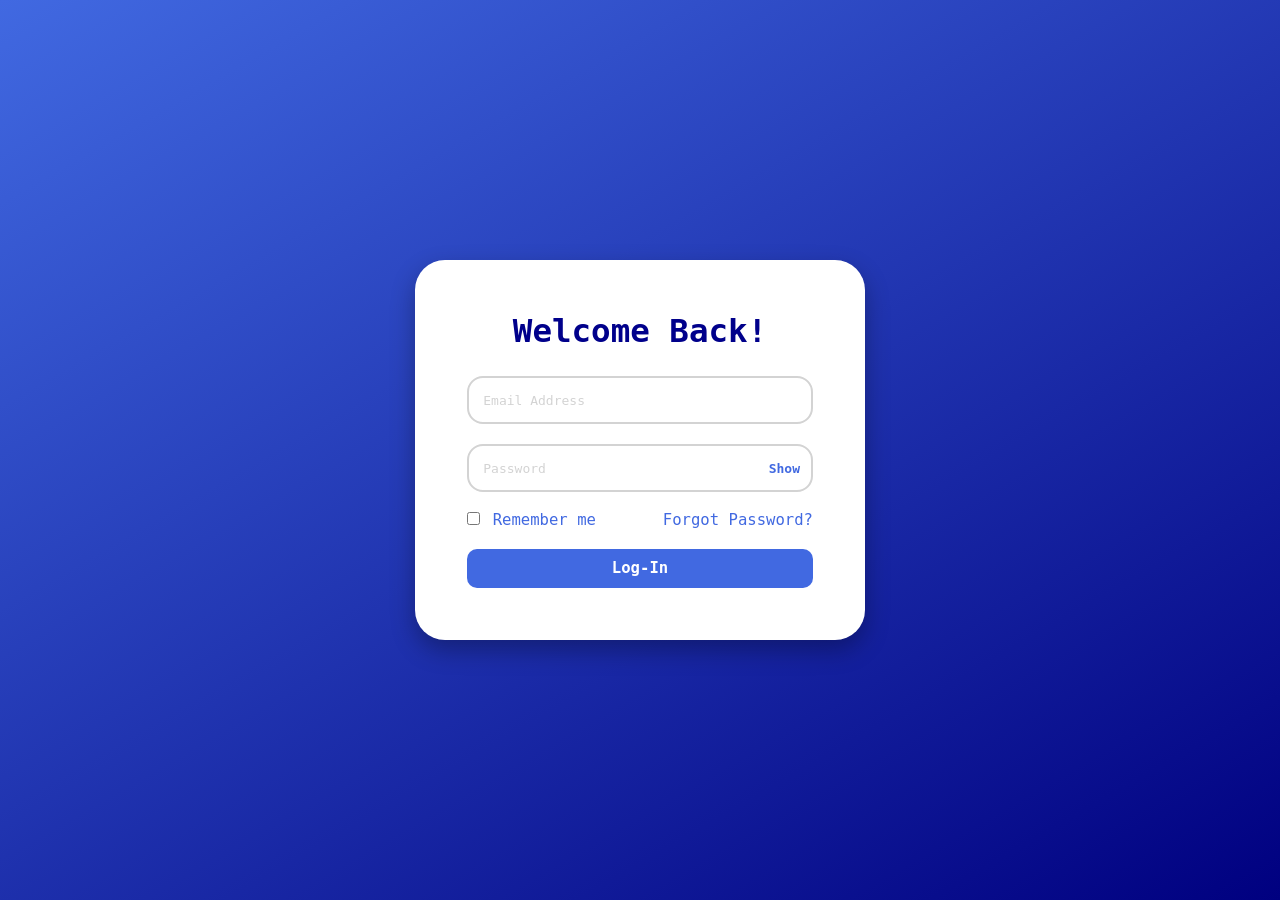
<file: index.html>
<!DOCTYPE html>
<html lang="en">
<head>
    <meta charset="UTF-8">
    <meta name="viewport" content="width=device-width, initial-scale=1.0">
    <title>Log-In</title>
    <link rel="stylesheet" href="./login.css">
</head>
<body>
    <div class="login-container">
        <h2>Welcome Back!</h2>
        <form id="loginForm">
            <div class="input-group">
                <input type="email" id="email" required placeholder=" ">
                <label for="email">Email Address</label>
            </div>
            
            <div class="input-group password-group">
                <input type="password" id="password" required placeholder=" ">
                <label for="password">Password</label>
                <button type="button" id="togglePassword" class="toggle-btn" aria-label="Toggle password visibility">Show</button>
            </div>
            
            <div class="form-actions">
                <label class="remember-me">
                    <input type="checkbox"> Remember me
                </label>
                <a href="#" class="forgot-link">Forgot Password?</a>
            </div>
            
            <button type="submit" class="submit-btn">Log-In</button>
        </form>
    </div>
    <script src="./javas.js"></script>
</body>
</html>
</file>
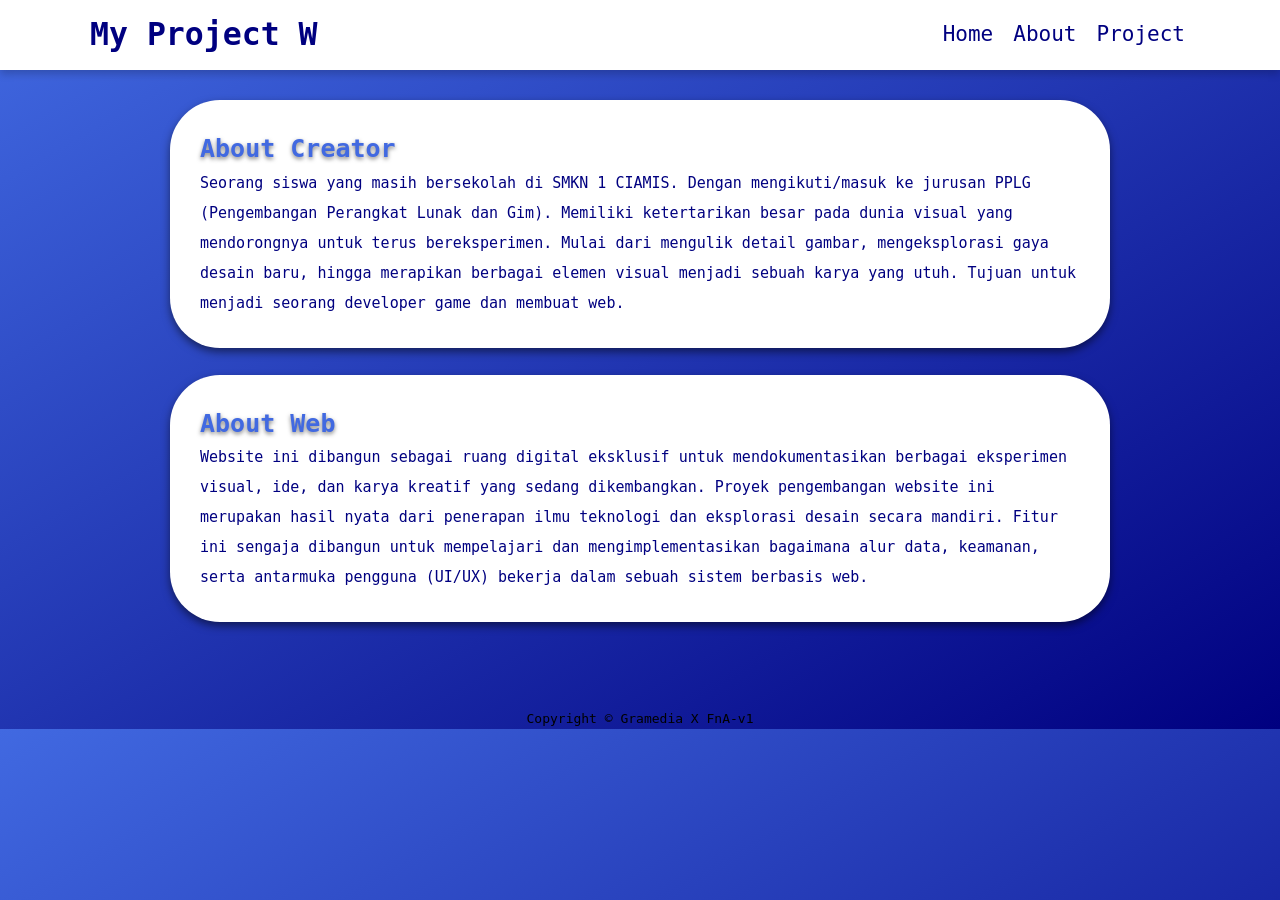
<file: about.html>
<!DOCTYPE html>
<html lang="en">
<head>
    <meta charset="UTF-8">
    <meta name="viewport" content="width=device-width, initial-scale=1.0">
    <title>About</title>
    <link rel="stylesheet" href="./about.css">
</head>
<body>
    <nav>
        <div class="navkiri">
            <h2>My Project W</h2>
        </div>
        <div class="navkanan">
            <a href="home.html" class="button">Home</a>
            <a href="about.html" class="button">About</a>
            <a href="#" class="button">Project</a>
        </div>
    </nav>
    <main class="container">
        <section class="card">
            <h2>About Creator</h2>
            <p>Seorang siswa yang masih bersekolah di SMKN 1 CIAMIS. Dengan mengikuti/masuk ke jurusan PPLG (Pengembangan Perangkat Lunak dan Gim). Memiliki ketertarikan besar pada dunia visual yang mendorongnya untuk terus bereksperimen. Mulai dari mengulik detail gambar, mengeksplorasi gaya desain baru, hingga merapikan berbagai elemen visual menjadi sebuah karya yang utuh. Tujuan untuk menjadi seorang developer game dan membuat web.</p>
        </section>
        <section class="card">
            <h2>About Web</h2>
            <p>Website ini dibangun sebagai ruang digital eksklusif untuk mendokumentasikan berbagai eksperimen visual, ide, dan karya kreatif yang sedang dikembangkan. Proyek pengembangan website ini merupakan hasil nyata dari penerapan ilmu teknologi dan eksplorasi desain secara mandiri. Fitur ini sengaja dibangun untuk mempelajari dan mengimplementasikan bagaimana alur data, keamanan, serta antarmuka pengguna (UI/UX) bekerja dalam sebuah sistem berbasis web.</p>
        </section>
    </main>
    <footer>
        <div>
            <p>Copyright &copy; Gramedia X FnA-v1</p>
        </div>
    </footer>
</body>
</html>
</file>
<file: login.css>
* {
    margin: 0;
    padding: 0;
    box-sizing: border-box;
    font-family: monospace;
}

body {
    display: flex;
    justify-content: center;
    align-items: center;
    min-height: 100vh;
    background: linear-gradient(150deg, royalblue, navy);
}

.login-container {
    background: white;
    padding: 4rem;
    border-radius: 30px;
    box-shadow: 0 10px 25px rgba(0, 0, 0, 0.3);
    width: 100%;
    max-width: 450px;
}

h2 {
    color: darkblue;
    margin-bottom: 2rem;
    font-size: 2.5rem;
    text-align: center;
}

.input-group {
    position: relative;
    margin-bottom: 1.5rem;
}

.input-group input {
    width: 100%;
    padding: 1rem 1rem;
    border: 2.5px solid lightgray;
    border-radius: 16px;
    outline: none;
    font-size: 1.2rem;
    transition: all 0.3s ease;
    background: transparent;
}

.input-group label {
    position: absolute;
    left: 1rem;
    top: 50%;
    transform: translateY(-50%);
    color: lightgray;
    transition: all 0.3s ease;
    pointer-events: none;
    background: white;
    padding: 0 0.25rem;
}

.input-group input:focus,
.input-group input:not(:placeholder-shown) {
    border-color: royalblue;
}

.input-group input:focus ~ label,
.input-group input:not(:placeholder-shown) ~ label {
    top: 0;
    font-size: 0.8rem;
    color: royalblue;
}

.password-group {
    position: relative;
}

.toggle-btn {
    position: absolute;
    right: 1rem;
    top: 50%;
    transform: translateY(-50%);
    background: none;
    border: none;
    color: royalblue;
    cursor: pointer;
    font-size: 1rem;
    font-weight: 600;
}

.form-actions {
    display: flex;
    justify-content: space-between;
    align-items: center;
    margin-bottom: 1.5rem;
    font-size: 1.2rem;
    color: royalblue;
}

.remember-me input {
    margin-right: 0.25rem;
    cursor: pointer;
}

.forgot-link {
    color: royalblue;
    text-decoration: none;
}

.forgot-link:hover {
    text-decoration: underline;
}

.submit-btn {
    width: 100%;
    padding: 0.8rem;
    background: royalblue;
    color: white;
    border: none;
    border-radius: 10px;
    font-size: 1.2rem;
    font-weight: 600;
    cursor: pointer;
    transition: background 0.2s ease;
}

.submit-btn:hover {
    background: royalblue;
}
</file>
<file: about.css>
* {
    margin: 0;
    padding: 0;
    box-sizing: border-box;
    font-family: monospace;
}

body {
    margin: 0;
    padding: 0;
    width: 100%;
    height: 100%;
    line-height: 1.5;
    background: linear-gradient(150deg, royalblue, navy);
}

nav {
    background-color: white;
    padding: 35px 90px;
    user-select: none;
    font-size: 21px;
    display: flex;
    justify-content: space-between;
    align-items: center;
    height: 60px;
    color: navy;
    box-shadow: 0 4px 8px rgba(0, 0, 0, 0.2);
    top: 0;
    position: sticky;
    z-index: 1000;
}

.navkiri {
    display: flex;
}

.navkanan {
    display: flex;
    gap: 10px;
    align-items: center;
}

a {
    color: white;
}

.button {
    padding: 5px 5px;
    color: navy;
    text-decoration: none;
    cursor: pointer;
}

.button:hover {
    color: navy;
    text-decoration: none;
}

.container {
    max-width: 1000px;
    margin: auto;
    padding: 30px;
}

.card {
    background: white;
    padding: 30px;
    border-radius: 50px;
    margin-bottom: 27px;
    box-shadow: 0 4px 8px rgba(0, 0, 0, 0.5);
}

.card h2 {
    color: royalblue;
    font-size: 25px;
    margin-top: 0;
    text-shadow: 0 1.5px 4px rgb(0, 0, 0, 0.5);
}

.card p {
    line-height: 2;
    color: navy;
    font-size: 15px;
}

.bio-table {
    width: 100%;
    border-collapse: collapse;
    line-height: 2;
}

.label {
    font-weight: bold;
    width: 220px;
    text-shadow: 0 1.5px 4px rgb(0, 0, 0, 0.5);
}

.work-table {
    width: 100%;
    border-collapse: collapse;
}

.work-table thead {
    background: #456575;
    color: white;
}

.work-table th, .work-table td {
    padding: 12px;
    text-align: left;
    border-bottom: 2px solid #456575;
}

.education-list {
    line-height: 2;
    padding-left: 20px;
}

.main-footer {
    background: #456575;
    color: black;
    text-align: center;
    padding: 20px;
}

footer {
    text-align: center;
    margin-top: 30px;
    font-size: 16ypx;
}
</file>
